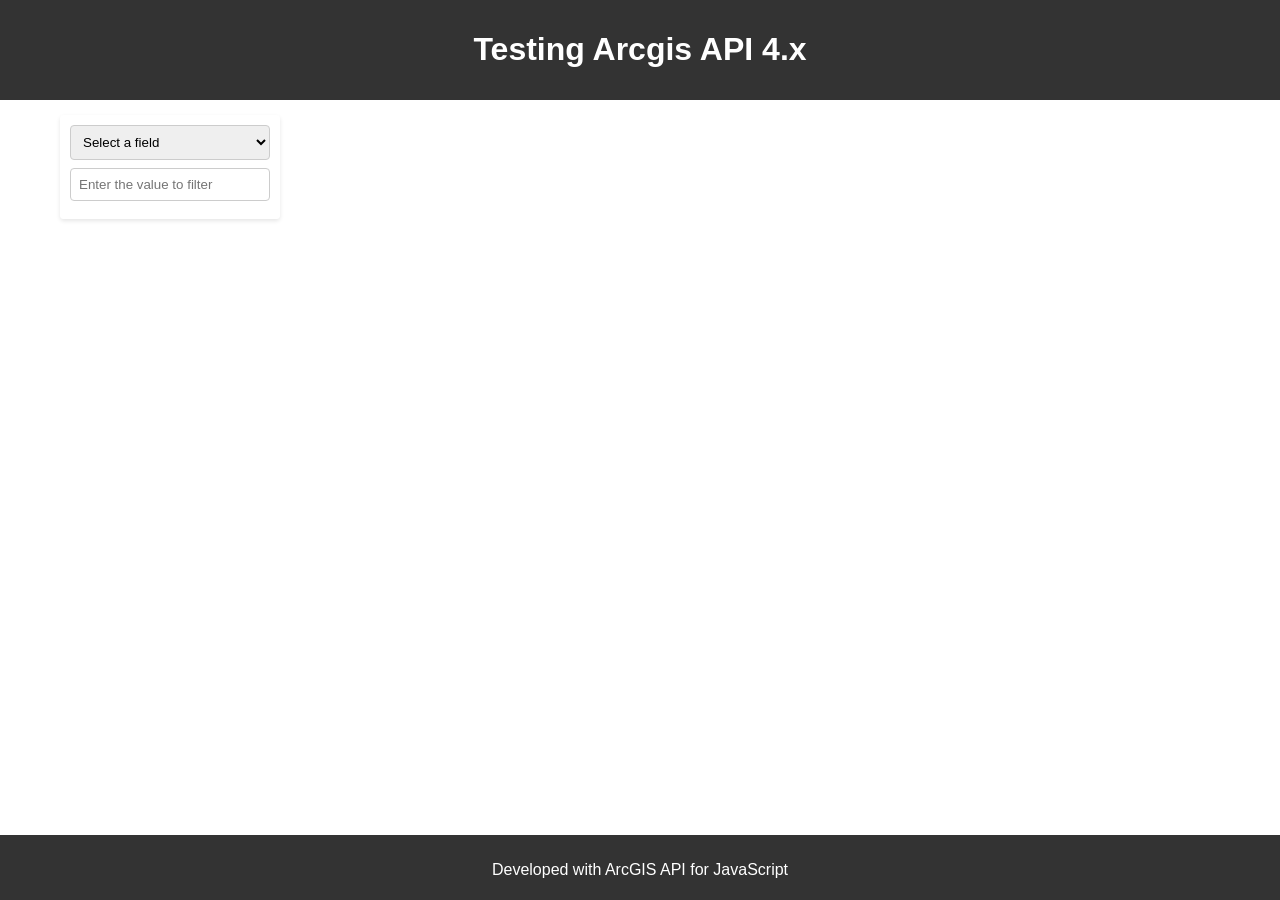
<file: arcgis api/Filtering based on input/index.html>
<!doctype html>
<html lang="en">
  <head>
    <meta charset="UTF-8" />
    <meta name="viewport" content="width=device-width, initial-scale=1.0" />
    <title>Document</title>
    <link
      rel="stylesheet"
      href="https://js.arcgis.com/4.29/esri/themes/light/main.css"
    />
    <script src="https://js.arcgis.com/4.29/"></script>

    <link rel="stylesheet" href="style.css" />
    <script src="app.js"></script>
  </head>
  <body>
    <header id="header">
      <h1>Testing Arcgis API 4.x</h1>
    </header>

    <div id="mapContainer">
      <div id="viewDiv"></div>
      <div id="controls">
        <select id="fieldSelect">
          <option value="">Select a field</option>
        </select>
        <br />
        <input
          type="text"
          id="filterInput"
          placeholder="Enter the value to filter"
        />
      </div>
    </div>

    <div id="footer">
      <p>Developed with ArcGIS API for JavaScript</p>
    </div>
  </body>
</html>
</file>
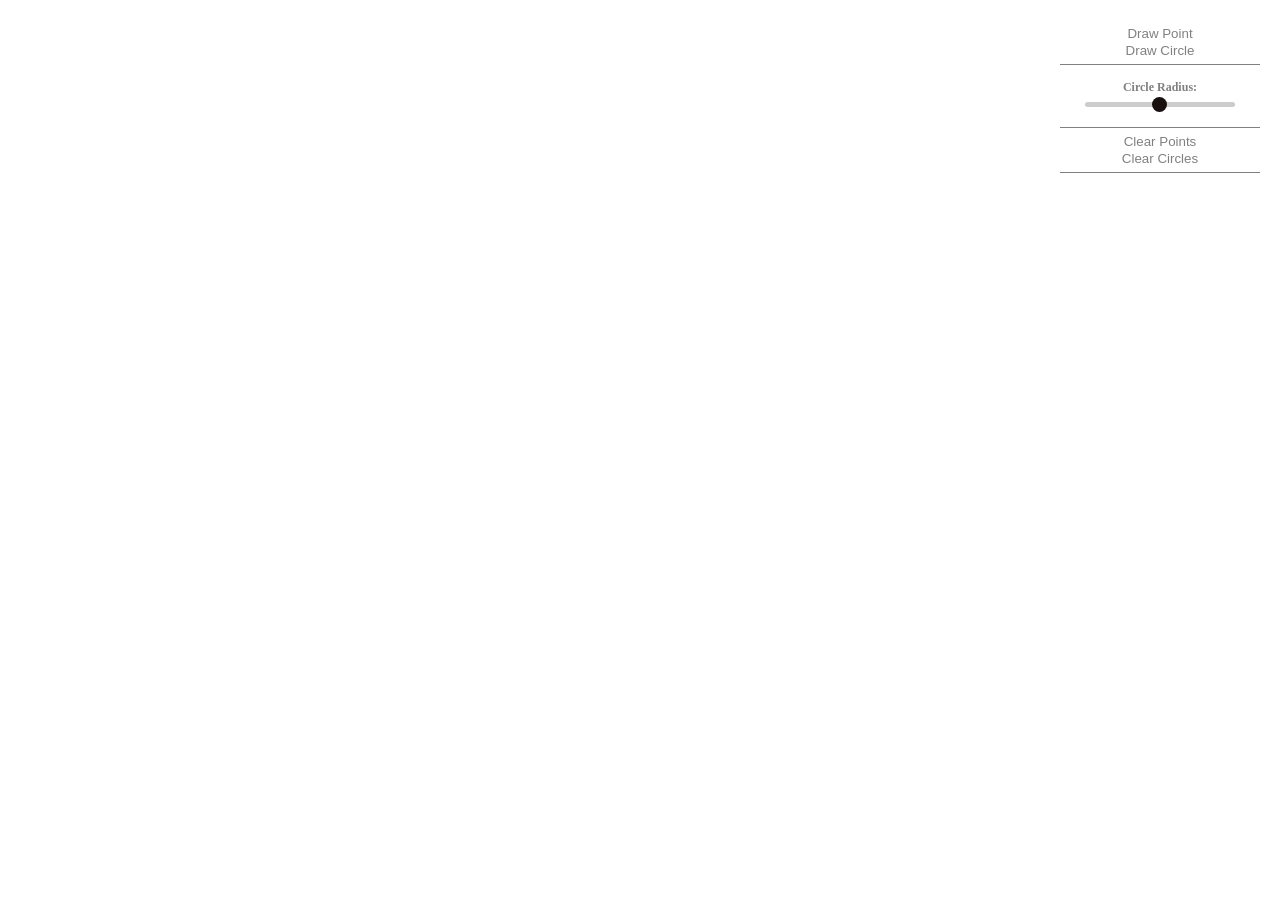
<file: arcgis api/Geometry/index.html>
<!doctype html>
<html>
  <head>
    <meta charset="utf-8" />
    <meta
      name="viewport"
      content="initial-scale=1,maximum-scale=1,user-scalable=no"
    />
    <title>Draw Icons on Map with ArcGIS API for JavaScript</title>
    <link
      rel="stylesheet"
      href="https://js.arcgis.com/4.29/esri/themes/light/main.css"
    />
    <script src="https://js.arcgis.com/4.29/"></script>
    <script src="app.js"></script>
    <style>
      #viewDiv {
        padding: 0;
        margin: 0;
        height: 100vh;
        width: 100%;
      }

      .controls {
        height: 187px;
        width: 200px;
        position: absolute;
        top: 20px;
        right: 20px;
        z-index: 1000;
        background-color: #fff;
      }

      .Draw,
      .Clear {
        display: flex;
        flex-direction: column;
        padding: 5px;
        border-bottom: 1px solid gray;
      }

      button {
        border: none;
        color: gray;
        background-color: #fff;
        cursor: pointer;
      }

      button:hover {
        background-color: lightgray;
      }

      .radius {
        display: flex;
        flex-direction: column;
        align-items: center;
        padding: 10px 0;
        border-bottom: 1px solid gray;
      }

      p {
        font-size: 12px;
        color: gray;
        margin: 5px 0;
      }

      .slider {
        width: 150px;
        -webkit-appearance: none;
        background-color: #ccc;
        height: 5px;
        border-radius: 5px;
        margin-bottom: 10px;
      }

      .slider::-webkit-slider-thumb {
        -webkit-appearance: none;
        width: 15px;
        height: 15px;
        background-color: #1a0f0f;
        border-radius: 50%;
        cursor: pointer;
        -webkit-transition: 0.2s;
      }

      .slider::-webkit-slider-thumb:hover {
        background-color: rgb(109, 107, 107);
      }

      #radiusValue {
        font-size: 14px;
        color: gray;
      }

      button.active {
        background: #e9d8c0;
      }
    </style>
  </head>
  <body>
    <div id="viewDiv"></div>
    <div class="controls">
      <div class="Draw">
        <button id="drawPoint">Draw Point</button>
        <button id="drawCircle">Draw Circle</button>
      </div>
      <div class="radius">
        <p><b>Circle Radius:</b></p>
        <input
          class="slider"
          type="range"
          id="radiusSlider"
          min="1"
          max="200"
          value="100"
          step="1"
        />
        <span id="radiusValue"></span>
      </div>
      <div class="Clear">
        <button id="clearPoints">Clear Points</button>
        <button id="clearCircles">Clear Circles</button>
      </div>
    </div>
  </body>
</html>
</file>
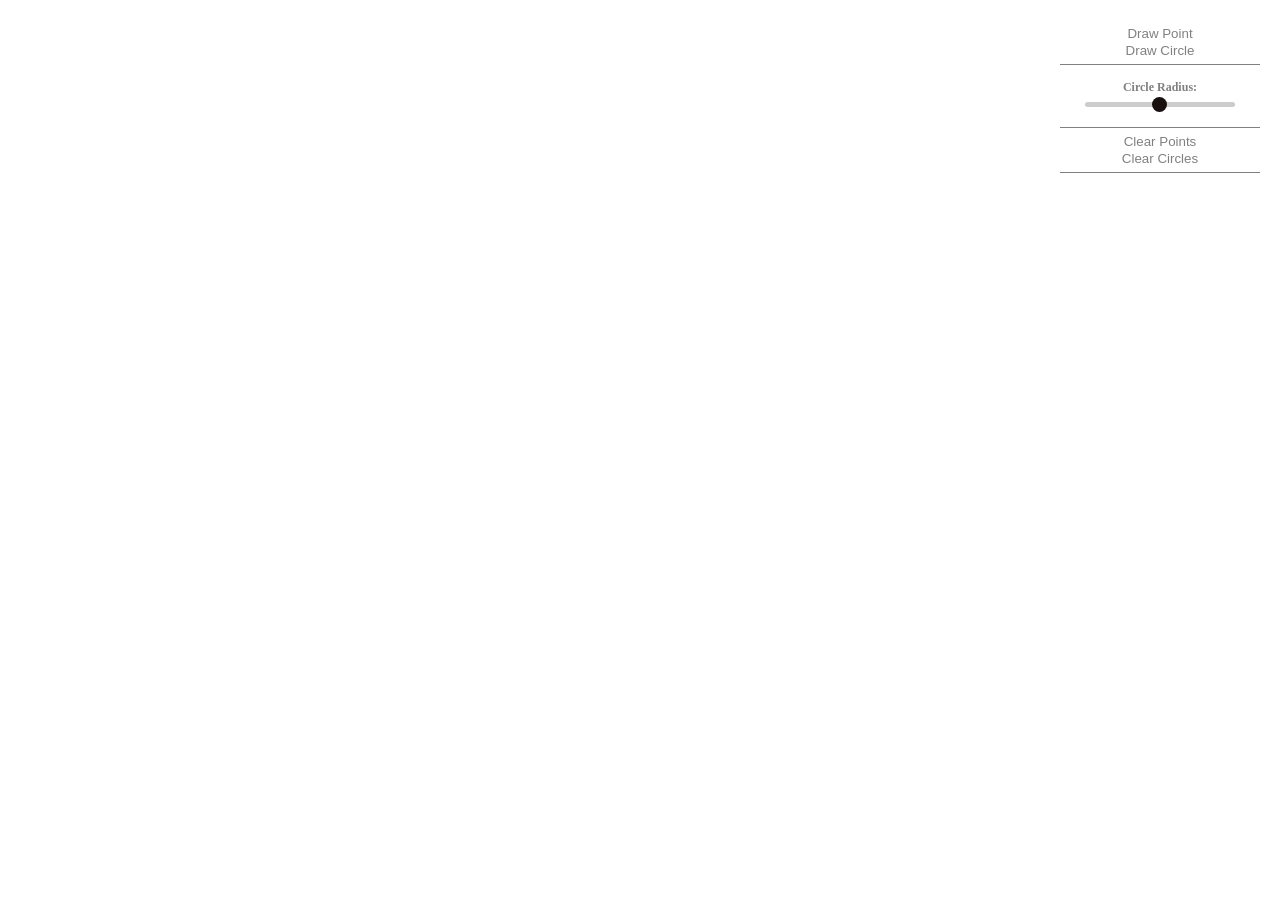
<file: arcgis api/Graphic Layers/index.html>
<!DOCTYPE html>
<html>
<head>
  <meta charset="utf-8" />
  <meta name="viewport" content="initial-scale=1,maximum-scale=1,user-scalable=no" />
  <title>Draw Icons on Map with ArcGIS API for JavaScript</title>
  <link rel="stylesheet" href="https://js.arcgis.com/4.29/esri/themes/light/main.css" />
  <script src="https://js.arcgis.com/4.29/"></script>
  <script src="app.js"></script>
  <style>

    #viewDiv {
      padding: 0;
      margin: 0;
      height: 100vh;
      width: 100%;
    }

    .controls {
      height: 187px; 
      width: 200px;
      position: absolute;
      top: 20px;
      right: 20px;
      z-index: 1000;
      background-color: #fff;
    }

    .Draw, .Clear {
      display: flex;
      flex-direction: column;
      padding: 5px;
      border-bottom: 1px solid gray;
    }

    button {
      border: none;
      color: gray;
      background-color: #fff;
      cursor: pointer;
    }

    button:hover {
      background-color: lightgray;
    }

    .radius {
      display: flex;
      flex-direction: column;
      align-items: center;
      padding: 10px 0;
      border-bottom: 1px solid gray;
    }

    p {
      font-size: 12px;
      color: gray;
      margin: 5px 0; 
    }

    .slider {
      width: 150px; 
      -webkit-appearance: none;
      background-color: #ccc;
      height: 5px;
      border-radius: 5px;
      margin-bottom: 10px; 
    }

    .slider::-webkit-slider-thumb {
      -webkit-appearance: none;
      width: 15px;
      height: 15px;
      background-color: #1a0f0f;
      border-radius: 50%;
      cursor: pointer;
      -webkit-transition: .2s;
    }

    .slider::-webkit-slider-thumb:hover {
      background-color: rgb(109, 107, 107);
    }

    #radiusValue {
      font-size: 14px;
      color: gray;
    }

  </style>
</head>
<body>
  <div id="viewDiv"></div>
  <div class="controls">
    <div class="Draw">
      <button id="drawPoint">Draw Point</button>
      <button id="drawCircle">Draw Circle</button>
    </div>
    <div class="radius">
      <p><b>Circle Radius:</b></p>
      <input class="slider" type="range" id="radiusSlider" min="1" max="200" value="100" step="1">
      <span id="radiusValue"></span>
    </div>
    <div class="Clear">
      <button id="clearPoints">Clear Points</button>
      <button id="clearCircles">Clear Circles</button>
    </div>

  </div>
</body>
</html>
</file>
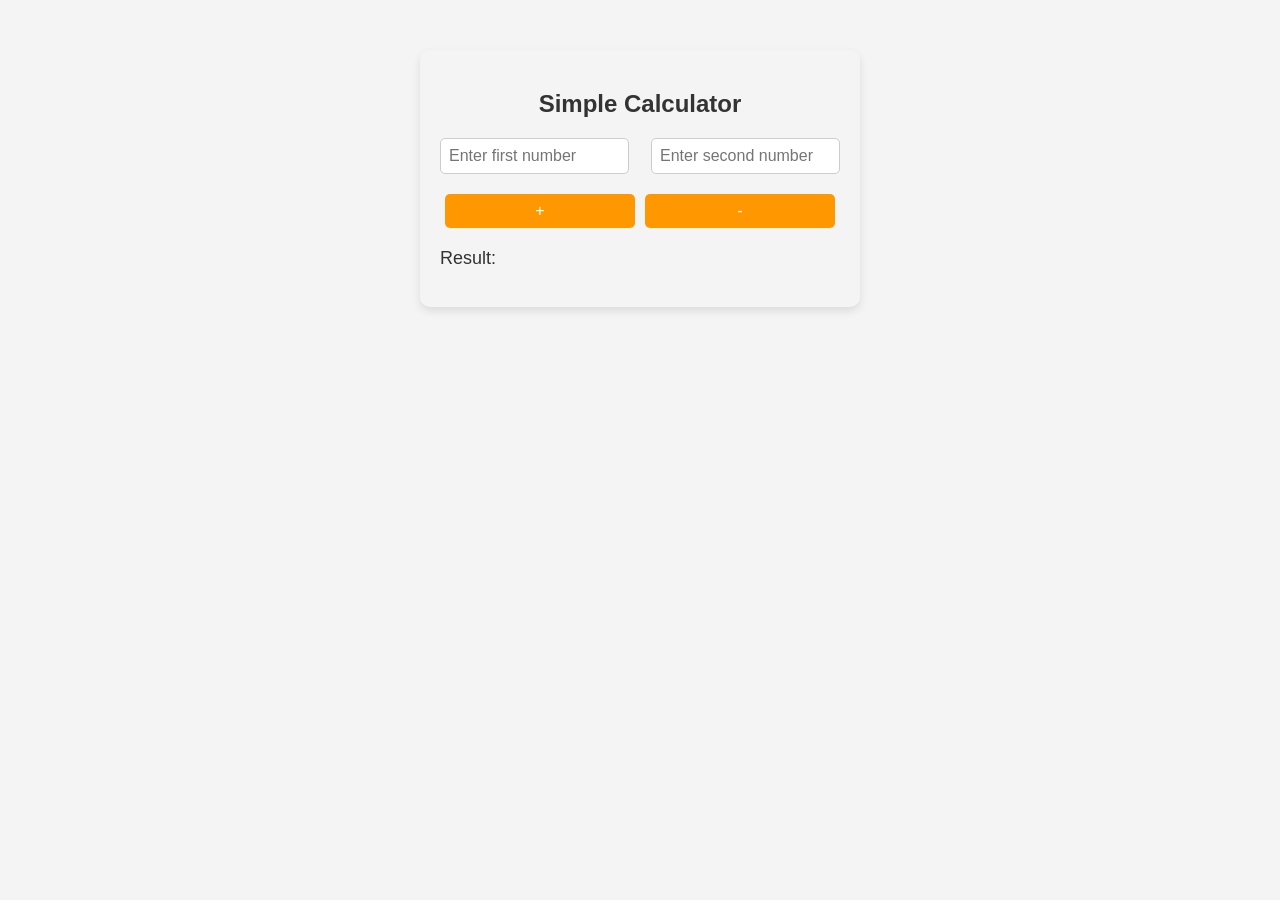
<file: Day 5/simpleCalculator/index.html>
<!doctype html>
<html lang="en">
  <head>
    <meta charset="UTF-8" />
    <meta name="viewport" content="width=device-width, initial-scale=1.0" />
    <title>Simple Calculator</title>
    <link rel="stylesheet" type="text/css" href="style.css" />
    <script src="app.js"></script>
  </head>
  <body>
    <div class="calculator">
      <h2 class="title">Simple Calculator</h2>
      <div class="input-container">
        <input type="number" id="num1" placeholder="Enter first number" />
        <input type="number" id="num2" placeholder="Enter second number" />
      </div>
      <div class="buttons-wrapper ffff">
        <button id="addButton">+</button>
        <button id="subtractButton">-</button>
      </div>
      <button id="calculate-button" class="hide">Calculate</button>
      <p id="result">Result:</p>
    </div>
  </body>
</html>
</file>
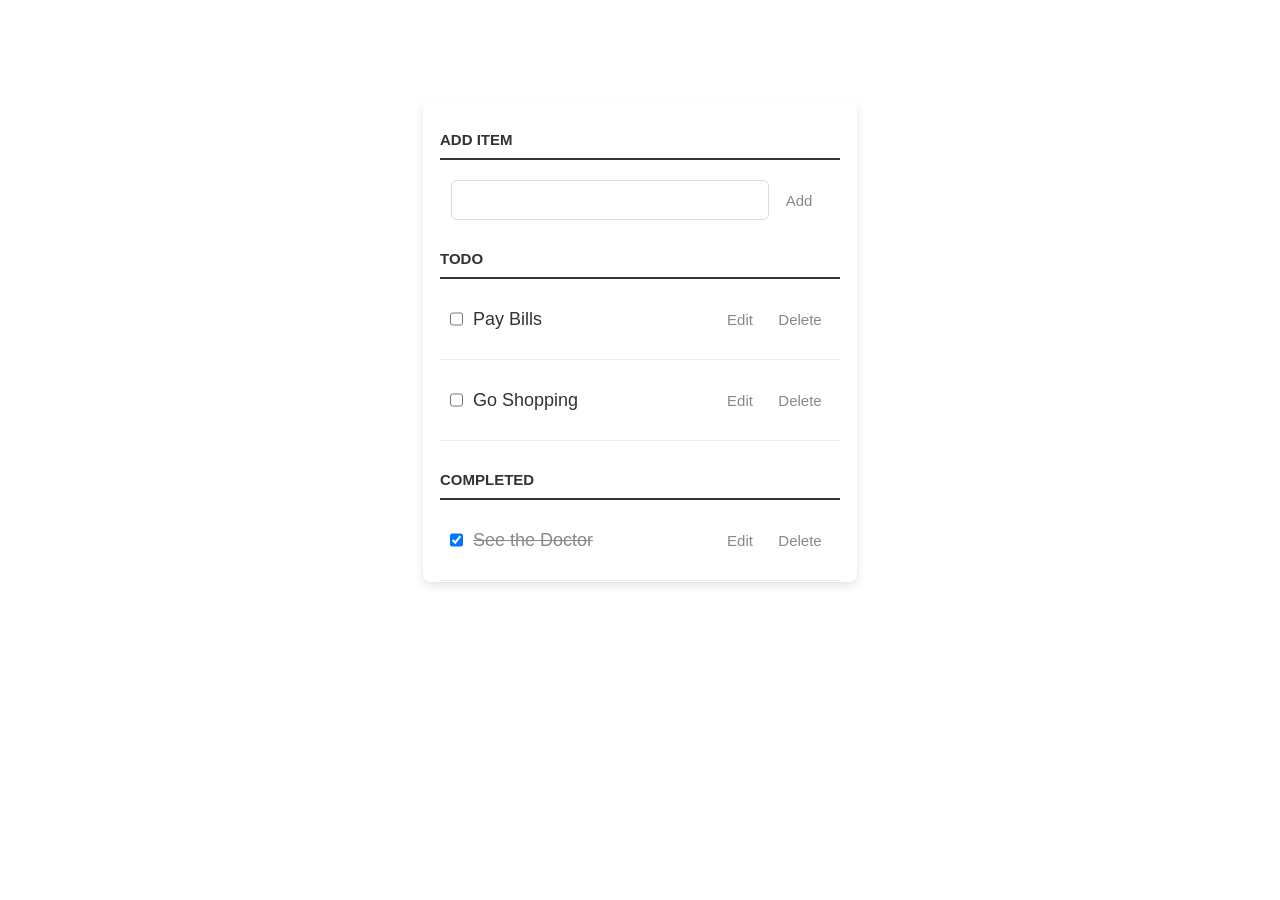
<file: Day 5/TodoList/index.html>
<html>
  <head>
    <title>Todo App</title>
    <!-- <link href='https://fonts.googleapis.com/css?family=Lato:300,400,700' rel='stylesheet' type='text/css'> -->
    <link rel="stylesheet" href="styles.css" type="text/css" charset="utf-8" />
    <script type="text/javascript" src="app.js"></script>
  </head>
  <body>
    <div class="container">
      <label for="new-task">Add Item</label>
      <div class="flex justify-content-center">
        <input id="new-task" type="text" />
        <button id="add_button">Add</button>
      </div>

      <h3>Todo</h3>
      <ul id="incomplete-tasks">
        <li>
          <input type="checkbox" /><label>Pay Bills</label
          ><input type="text" /><button class="edit">Edit</button
          ><button class="delete">Delete</button>
        </li>
        <li>
          <input type="checkbox" /><label>Go Shopping</label
          ><input type="text" value="Go Shopping" /><button class="edit">
            Edit</button
          ><button class="delete">Delete</button>
        </li>
      </ul>

      <h3>Completed</h3>
      <ul id="completed-tasks">
        <li>
          <input type="checkbox" checked /><label>See the Doctor</label
          ><input type="text" /><button class="edit">Edit</button
          ><button class="delete">Delete</button>
        </li>
      </ul>
    </div>
  </body>
</html>
</file>
<file: arcgis api/Filtering based on input/style.css>
body {
  font-family: Arial, sans-serif;
  margin: 0;
  padding: 0;
  height: 100%;
}

*,
body {
  box-sizing: border-box;
}

#header {
  background-color: #333;
  color: #fff;
  padding: 10px;
  text-align: center;
  height: 100px;
}

#mapContainer {
  position: relative;
  height: calc(100vh - 165px);
  width: 100%;
}

#controls {
  position: absolute;
  top: 15px;
  left: 60px;
  z-index: 1000;
  background-color: rgba(255, 255, 255, 0.8);
  padding: 10px;
  border-radius: 4px;
  box-shadow: 0 2px 4px rgba(0, 0, 0, 0.1);
}

#filterInput {
  margin-bottom: 8px;
  padding: 8px;
  border: 1px solid #ccc;
  border-radius: 4px;
  width: 200px;
}

#fieldSelect {
  margin-bottom: 8px;
  padding: 8px;
  border: 1px solid #ccc;
  border-radius: 4px;
  width: 200px;
}

#footer {
  background-color: #333;
  color: #fff;
  text-align: center;
  padding: 10px;
  position: fixed;
  bottom: 0;
  width: 100%;
  height: 65px;
}

#viewDiv {
  width: 100%;
  height: 100%;
}
</file>
<file: Day 5/simpleCalculator/style.css>
body {
  font-family: Arial, sans-serif;
  margin: 0;
  padding: 0;
  background-color: #f4f4f4; /* Light gray */
}

.calculator {
  width: 400px;
  margin: 50px auto;
  padding: 20px;
  border-radius: 10px;
  box-shadow: 0 4px 8px rgba(0, 0, 0, 0.1);
}

.calculator .title {
  text-align: center;
  margin-bottom: 20px;
  color: #333333;
}

.calculator .input-container {
  display: flex;
  justify-content: space-between;
  margin-bottom: 20px;
}

.calculator .input-container input {
  width: 171px;
  padding: 8px;
  font-size: 16px;
  border: 1px solid #cccccc;
  border-radius: 5px;
}

.calculator .buttons-wrapper {
  display: flex;
  justify-content: center;
  gap: 0px;
  margin-bottom: 20px;
}

.calculator .buttons-wrapper button {
  width: 100%;
  padding: 8px 16px;
  font-size: 16px;
  cursor: pointer;
  background: #ff9800;
  color: white;
  border-radius: 5px;
  border: none;
  margin: 0 5px;
}

.calculator .buttons-wrapper button.selected {
  background-color: #ff5400;
}

#calculate-button {
  padding: 10px;
  width: 100%;
  border: none;
  background: #4caf50;
  color: white;
  font-size: 16px;
  border-radius: 5px;
}

#result {
  font-size: 18px;
  text-align: left;
  margin-top: 20px;
  color: #333333;
}

.hide {
  display: none;
}
</file>
<file: Day 5/TodoList/styles.css>
/* Basic Style */
body {
  background: #fff;
  color: #333;
  font-family: Lato, sans-serif;
}
.container {
  box-shadow: 0 4px 8px rgba(0, 0, 0, 0.1);
  display: block;
  width: 400px;
  margin: 100px auto 0;
  border-radius: 8px;
  padding: 1px 17px;
}
ul {
  margin: 0;
  padding: 0;
}
li * {
  float: left;
}
li,
h3 {
  clear: both;
  list-style: none;
}
input,
button {
  outline: none;
}
button {
  background: none;
  border: 0px;
  color: #888;
  font-size: 15px;
  width: 60px;
  font-family: Lato, sans-serif;
  cursor: pointer;
}
button:hover {
  color: #333;
}
/* Heading */
h3,
label[for="new-task"] {
  color: #333;
  font-weight: 700;
  font-size: 15px;
  border-bottom: 2px solid #333;
  padding: 30px 0 10px;
  margin: 0;
  text-transform: uppercase;
}
input[type="text"] {
  margin: 0;
  font-size: 18px;
  line-height: 18px;
  height: 18px;
  padding: 10px;
  border: 1px solid #ddd;
  background: #fff;
  border-radius: 6px;
  font-family: Lato, sans-serif;
  color: #888;
}
input[type="text"]:focus {
  color: #333;
}

/* New Task */
label[for="new-task"] {
  display: block;
  margin: 0 0 20px;
}
input#new-task {
  float: left;
  width: 318px;
}
p > button:hover {
  color: #0fc57c;
}

/* Task list */
li {
  overflow: hidden;
  display: flex;
  padding: 20px 0;
  border-bottom: 1px solid #eee;
}
li > input[type="checkbox"] {
  margin: 0 10px;
  position: relative;
}

li > label {
  font-size: 18px;
  line-height: 40px;
  width: 237px;
}
li > input[type="text"] {
  width: 226px;
}
li > .delete:hover {
  color: #cf2323;
}

/* Completed */
#completed-tasks label {
  text-decoration: line-through;
  color: #888;
}

/* Edit Task */
ul li input[type="text"] {
  display: none;
}

ul li.editMode input[type="text"] {
  display: block;
}

ul li.editMode label {
  display: none;
}

.flex {
  display: flex;
}

.justify-content-center {
  justify-content: center;
}

input {
  padding: 19px 7px !important;
}
</file>
